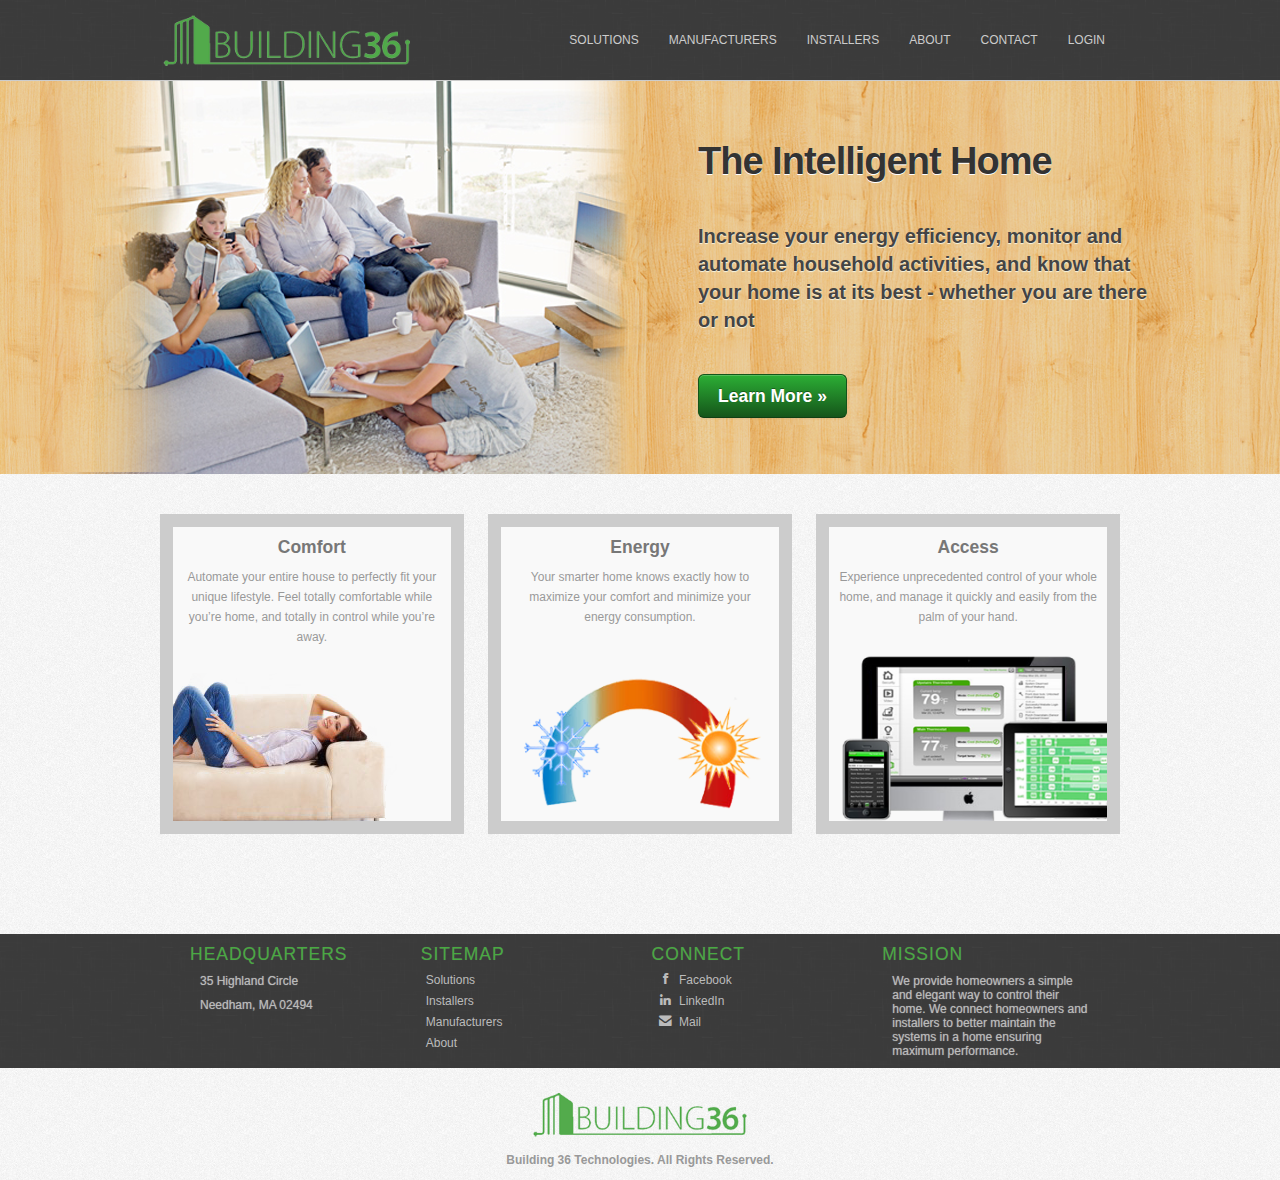
<file: html/index.html>
<!DOCTYPE html>
<meta charset="UTF-8">
<html lang="en">

<head>
	<!--Title and Meta Tags-->
	<title>Building 36 Technologies</title>
	<meta name="description" content="Building 36 Description">
	<meta http-equiv="content-type" content="text/html;charset=UTF-8">
	<meta name="viewport" content="width=device-width,initial-scale=1">
	
	<!--CSS-->
	<link href="../css/bootstrap.min.css" rel="stylesheet" type="text/css" />
	<link rel="stylesheet" href="../css/font-awesome.css">
	<link href="../css/base.css" rel="stylesheet" type="text/css" />	
	<link href="../css/index.css" rel="stylesheet" type="text/css" />	
	<link rel="shortcut icon" href="../img/faviconB36.ico" type="image/x-icon" />
	<!--Header and Footer-->
</head>

<body>
	<div class="header-block"></div>

      <!-- Hero Unit for desktop, hero unit 2 for mobile and tablet -->
      <div class="hero-unit-container">
      	<div class="hero-unit visible-desktop">
				<h1>The Intelligent Home</h1>
				<p>Increase your energy efficiency, monitor and automate household activities, and know that your home is at its best - whether you are there or not</p>
				<p><a class="btn btn-custom-green btn-large" href="solutions.html">Learn More &raquo;</a></p>
		</div>
		<div class="hero-unit2 hidden-desktop">
			<h1>The Intelligent Home</h1>
			<p>Increase your energy efficiency, monitor and automate household activities, and know that your home is at its best - whether you are there or not</p>
			<p><a class="btn btn-custom-green btn-large" href="solutions.html">Learn More &raquo;</a></p>
		</div>
	  </div>

	<div class="container">
      <div class="row-fluid marketing">
      <div class="span4 section">
        <h4>Comfort</h4>
        <p> Automate your entire house to perfectly fit your unique lifestyle. Feel totally comfortable while you’re home, and totally in control while you’re away. </p>
		<img class="comfort-img" src="../img/comfort.png">
      </div>
      <div class="span4 section">
        <h4>Energy</h4>
        <p>Your smarter home knows exactly how to maximize your comfort and minimize your energy consumption.</p>
      	<img class="marketing-img" src="../img/hotcold.png">
      </div>
      <div class="span4 section">
        <h4>Access</h4>
        <p>Experience unprecedented control of your whole home, and manage it quickly and easily from the palm of your hand.</p>
      	<img class="marketing-img" src="../img/imac.png">
      </div>
    </div>
	
	</div>
	
	<div class="footer-block"></div>


	<!--Javascript-->
	<script src="../js/jquery.js" ></script>
	<script src="../js/header.js" ></script>
	<script src="../js/footer.js" ></script>
	<script src="../js/bootstrap.js" type="text/javascript" ></script>
</body>
</html>
</file>
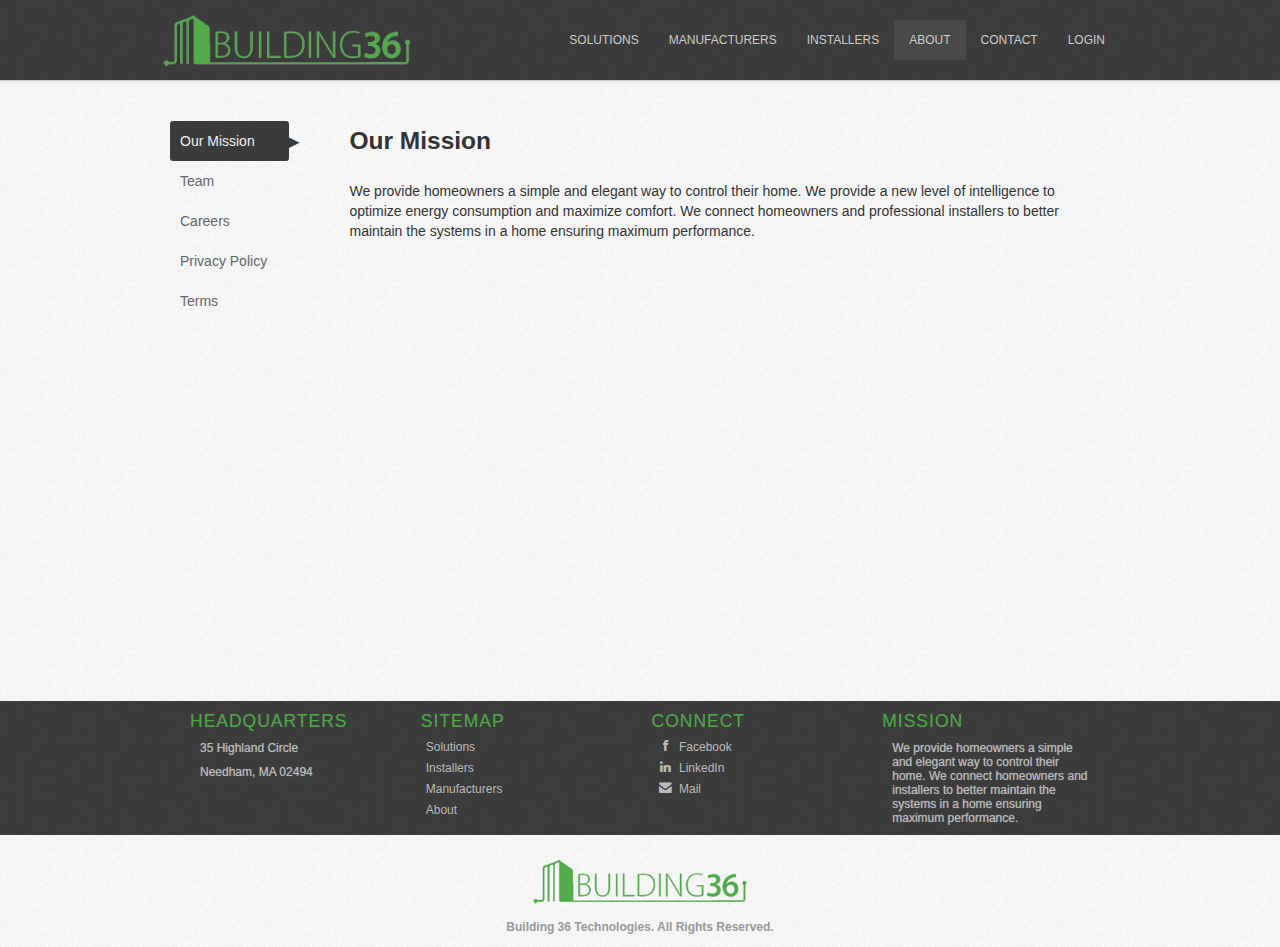
<file: html/about.html>
<!DOCTYPE html>
<meta charset="UTF-8">
<html lang='en'>

<head>
	
	<!--Title and Meta Tags-->
	<title>Building 36 Technologies</title>
	<meta name="description" content="Building 36 Description">
	<meta http-equiv="content-type" content="text/html;charset=UTF-8">
	<meta name="viewport" content="width=device-width,initial-scale=1">
	<link rel="shortcut icon" href="../img/faviconB36.ico" type="image/x-icon" />

	<!--CSS-->
	<link href="../css/bootstrap.min.css" rel="stylesheet" type="text/css" />
	<link rel="stylesheet" href="../css/font-awesome.css">
	<link href="../css/base.css" rel="stylesheet" type="text/css" />	
	<link href="../css/about.css" rel="stylesheet" type="text/css" />	
	<script src="../js/jquery.js" type="text/javascript" ></script>
	<script>
		//Tab Functionality for about pages
		//For this to work, the id of the tab must match
		//the class of the section i.e. tab id='mission so
		//content class='mission'
		$(document).ready(function() {
			$(".sidebar ul li").click(function() {
				if (!($(this).hasClass("active"))) {
					$(".sidebar ul li").removeClass("active");
					$(this).addClass("active");
					toggletabs(this)
				}	
			});
		
		var toggletabs = function toggletabs(handle) {
			var id = $(handle).attr('id');
			var sections = $(".mainbar .section");
			for (var i=0;  i < sections.length; i++) {
				var section = $(sections[i]);
				if (section.hasClass("visible")) {
					section.removeClass("visible");
					section.fadeOut('fast',function() {
						$("."+id).addClass("visible");
						$("."+id).fadeIn();
					
					});
				}		
			}
		}		
		});
	</script>
</head>

<body>
	<div class="header-block abouttag"></div>
	
	<div class="container-fluid">
		<div class="row-fluid">
			<div class="span2 sidebar">
				<ul>
					<li id="mission" class="active"> Our Mission<span> &#x25B6 </span> </li>
					<li id="team"> Team <span> &#x25B6</span></li>
					<li id="careers"> Careers <span> &#x25B6 </span></li>
					<li id="privacy"> Privacy Policy <span> &#x25B6 </span></li>
					<li id="tos"> Terms <span> &#x25B6</span></li>
				</ul>
			</div>
			<div class="span10 mainbar">
				<div class="section mission visible">
					<h3> Our Mission </h3>
					<p> We provide homeowners a simple and elegant way to control their home.  We provide a new level of intelligence to optimize energy consumption and maximize comfort.  We connect homeowners and professional installers to better maintain the systems in a home ensuring maximum performance.</p>
				</div>
				<div class="section team">
					<h3> Our Management Team </h3>
					<div class="team-member row-fluid">
						<div class="span3"> 
							<img src="../img/profilepics/dan.png"/>
						</div>
						<div class="span9 text">
							<h4> Dan Goodman <span> CEO and Cofounder</span></h4>
							<p>After years of working the the HVAC industry, Dan and Craig founded Building 36 determined to help homeowners stop wasting energy on their homes, without sacrificing comfort.</p>

							<p>As the CEO of Building 36, Dan oversees the direction and operation of the company.  Dan is passionate about delivering the best possible experience for homeowners, device manufacturers and professional installers.</p>
							
							<p>Prior to founding Building 36 Technologies, Dan was the CTO of Radio Thermostat Company of America, where he spearheaded the creation of the first broadly adopted internet-enabled thermostats. Dan led all product development and business development efforts to deliver the integrated thermostats to major home improvement retailers, alarm companies, cable operators, and telcos. Dan has over 12 years of experience in wireless home management technology.</p>
							
							<p>Dan holds a bachelors of science degree in Electrical Engineering and Computer Science from the Massachusetts Institute of Technology.</p>
							<div class="links">
								<ul>
									<li><a href="https://www.linkedin.com/pub/dan-goodman/1/519/530"><i class="icon-linkedin"></i></a></li>
								</ul>
							</div>
						</div>
					</div>
					<div class="team-member row-fluid noborder">
						<div class="span3"> 
							<img src="../img/profilepics/craig.png"/>
						</div>
						<div class="span9 text">
							<h4> Craig Heffernan <span> CTO and Cofounder </span></h4>
							<p>As the Chief Technical Officer of Building 36, Craig Heffernan is responsible for ensuring that all of Building 36’s technology is of the highest quality and reliability. He is passionate about developing products that users can trust and rely on.</p>

							<p>Prior to Building 36, Craig was the Director of Engineering at Radio Thermostat Company of America, where he led the design of all embedded systems, including numerous Wi-Fi, Z-Wave, and Zigbee devices, ensured compatibility between all devices, and managed all thermostat architecture operations in China. Craig has over 12 years of experience working in wireless communication and digital engineering.</p>
							
							<p>Craig holds a Master Degree in Computer System Engineering from the University of Southern California, and a bachelor of science degree in Electrical Engineering and Computer Science from the Massachusetts Institute of Technology.</p>
							
							<div class="links">
								<ul>
									<li><a href="https://www.linkedin.com/pub/craig-heffernan/6/2aa/232"><i class="icon-linkedin"></i></a></li>
								</ul>
							</div>
						</div>
					</div>
				</div>
				<div class="section careers">
					<h3> Careers</h3>
					<p> A fun and engaging environment with room to grow and expand your horizons. We are located in Needham, MA twenty minutes outside of Boston.  We are always looking for talented people to join our team.  We have current needs for business development, sales, marketing and numerous software positions.</p>
					<a class="btn btn-custom-green" href="contact.html">Apply</a>
					<!-- 
<div class="job">
						<h4> Back End Engineer <span> <a class="btn btn-custom-green" href="contact.html">Apply</a><span></h4>
						<h5> Description </h5>
						<p> You will work in the main Needham, MA office and be responsible for implementing the back end system of our HVAC system, integrating
						with alarm.com and several other third party platforms</p>
						<h5> Skills Needed</h5>
						<ul>
							<li> 2+ Years Experience with back end development</li>
							<li> Comfortable with jquery, AJAX, python and mySQL</li>
							<li> Masters Degree in Computer Science</li>
						</ul>
					</div>
 -->
				</div>
				<div class="section privacy">
					<h3> Privacy Policy </h3>
					<h5>Our Privacy Mission</h5>
					<p>Building 36 Technologies provides subscribers numerous advanced-technology security and automation services not available anywhere else on the market. We are sensitive to the private nature of the information you provide to us over the internet. Our privacy policy is designed to maximize your ability to protect your personal, private data while at the same time giving you the opportunity to remotely monitor and access your security system. Our mission in implementing this privacy policy is to, first, protect your personal information, and second, use it only to provide you with the highest quality services always for your own benefit and exclusively on your behalf. This policy states our privacy practices for you, the subscriber, and your use of the www.building36.com website, our Mobile site, our Voice Portal, and all interactions between you and Building 36 Technologies. Please read the Privacy Policy carefully.</p>

					<h5>Information Collection and Use</h5>
					<p> Building 36 Technologies collects and stores personally identifiable information about you only when you expressly and knowingly provide it. You provide us basic contact information such as name, address, phone number and email address. When you subscribe to our services, you provide us your personal preferences (e.g., unit description, sensor names) in order for us to personalize your services. However, we do not knowingly collect personal information from children under the age of thirteen.</p>
					<p>We will use your personally identifiable information only to provide you the best possible services - to personalize the services delivered to you or notify you of technical issues or changes in our services. If you opt-in, we may contact you periodically to participate in our market research efforts so that we may improve our services to meet your needs.</p>
					
					<h5>Information Sharing</h5>
					<p> Building 36 Technologies will not disclose your personally identifiable information to any other entity except:
					<ul>
    					<li>to your dealer, the company through which you subscribed to our services. Your dealer has the right to use the information only in conformance with their privacy policy, but your dealer has no right to share the information with any third party not directly servicing your account. Accordingly, if you have any concerns about how your dealer will respect your privacy, please refer to their privacy policy before providing us - and therefore them - with any information.</li>
    					<li>when you have opted in to share the information with the entity.</li>
   						<li>when we need to share the information with an entity who works on our behalf to provide the services. (These entities do not have any right to use the personally identifiable information we provide to them beyond what is necessary to assist us.)</li>
    					<li>in response to a legal order, or when Building 36 Technologies believes you have acted in violation of your dealer's terms of use.</li>
					</ul>
					<p>To be clear, Building 36 Technologies will not provide your personally identifiable information to our advertisers, advertising servers, or advertising agencies.</p>
					<h5>Information Protection</h5>
					<p>Building 36 Technologies has security measures in place to protect the loss, misuse, and alteration of your information. We protect your information through a unique username and password, and we protect certain sensitive communications with our website through server authentication and secure connections.</p>
					<h5>Viewing, Updating, and Deleting Information</h5>
					<p> You may view, update, or delete your personally identifiable information at any time by following the links at www.building36.com to your profile and address book pages. These changes will be immediately made to our records. If you wish to stop notifications, you may do so through the website.

Customers of Building 36 Technologies Dealers: Changes to your user profile will not affect the records of your dealer. You should contact your dealer directly to make changes to its records.</p>
					<h5>Cookies</h5>
					<p>We employ cookie technology to help you move faster through the user interfaces portion of the Service. When you access the Building 36 Technologies user interfaces, we place a cookie on your computer. A cookie is a string of information sent by a user interface and stored on your hard drive or temporarily in your computer's memory. This allows the user interfaces to recognize you as you move through the user interfaces. At your discretion, Building 36 Technologies may store and access cookies on your machine to allow you to bypass the process of re-entering your username each time you access the Building 36 Technologies website.</p>
					<h5>Privacy Policy Changes</h5>
					<p>We may change this Policy at any time and from time to time. Any changes to this Policy will be either posted on our Website and/or made available on request. The most recent version of the Policy is reflected by the version date located below. This Policy is not intended to and does not create any contractual or other legal right in or on behalf of any party.</p>
					<h5>Contact Information</h5>
					<p> If you have any questions, concerns, or suggestions regarding this privacy policy contact us at: info@building36.com</p>
				</div>
				<div class="section tos">
					<h3> Terms of Service </h3>
					<p>Building 36 provides user interfaces for monitoring and controlling security systems. This document sets forth the Terms and Conditions under which you may use the Service. The Service includes this web site, voice site, and mobile site (the "User Interfaces") and the corresponding email and phone notifications known as the Building 36 Network (the "Building 36 Network"). Please read this page carefully. By accessing, browsing or using the Services or downloading any content from the Services, you acknowledge that you have read, understood and agree to be bound by these terms and to comply with all applicable laws and regulations. If you do not agree to these terms, do not access, browse or use the Services or download any content from the Services. We may revise these Terms and Conditions at any time by updating this posting. You should visit this page periodically to review the Terms and Conditions, because they are binding on you. If you violate any of these Terms or Conditions, your permission to use the Service automatically terminates.</p>
					<h5>Scope of Use</h5>
					<p>Building 36 grants you a limited license to access and make personal, non-commercial use of the Services but not to download (other than page caching) or modify it or any portion of it without the express written consent of Building 36. This license does not include: any resale or commercial use of the Services or any content on the Services; any collection or use of any product listings, descriptions or prices; any derivative use of the Services or any content in the Services; any downloading or copying of these Services or any content in these services for the benefit of another person or entity; or any use of data mining, robots or similar data gathering or extraction tools. This Services and the content these Services may not be reproduced, duplicated, copied, sold, resold, visited or otherwise exploited for any commercial purpose without the express written consent of Building 36. You may not frame or utilize framing techniques to enclose any trademark, logo or other proprietary information (including, without limitation, images, text, page layouts or forms) of Building 36 or its affiliates, vendors, contractors, agents or content providers without the express written consent of Building 36. You may not use any meta tags or any other "hidden text" utilizing Building 36 or any of its affiliates' names or trademarks without the express written consent of Building 36. Any unauthorized use or use in excess of one's authorized use terminates the limited license granted by Building 36. In addition, Building 36 may revoke your limited license at any time at its sole and absolute discretion.	
					<h5>Limitation of Liability, Warranty, Dealer Independence</h5>
					<p>Your dealer's service is provided by the Building 36 Providers without warranty and subject to the following limitations of liability: EXCEPT AS LIMITED BY LAW, THE LIABILITY OF THE BUILDING 36 PROVIDERS FOR ANY LOSS OR DAMAGE ARISING OUT OF MISTAKES, OMISSIONS, INTERRUPTIONS, DELAYS, ERRORS, OR DEFECTS IN YOUR DEALER'S SERVICE OR TRANSMISSION OF YOUR DEALER'S SERVICE OR FOR LOSSES OR DAMAGES ARISING OUT OF THE FAILURE OF THE BUILDING 36 PROVIDERS TO MAINTAIN PROPER STANDARDS OF MAINTENANCE AND OPERATIONS SHALL NOT EXCEED THE GREATER OF THE AMOUNT PAID BY THE SUBSCRIBER FOR YOUR DEALER'S SERVICE OR $250.00. NONE OF THE BUILDING 36 PROVIDERS SHALL HAVE ANY LIABILITY FOR ANY MISTAKE, OMISSION, INTERRUPTION OR DEFECT THAT DOES NOT LAST FOR AT LEAST 24 HOURS. NONE OF THE BUILDING 36 PROVIDERS SHALL BE LIABLE FOR ANY MISTAKE, OMISSION, INTERRUPTION, OR DEFECT IN YOUR DEALER'S SERVICE CAUSED BY THE NEGLIGENCE OR WILLFUL ACT OF THE DEALER, SUBSCRIBER, PARTIES OTHER THAN THE BUILDING 36 PROVIDERS, OR WHEN CAUSED BY ACTS OF GOD, FIRE, WAR, RIOTS, GOVERNMENT AUTHORITIES, DEFAULT OF SUPPLIER, OR OTHER CAUSES BEYOND THE CONTROL OF THE BUILDING 36 PROVIDERS, INCLUDING WITHOUT LIMITATION DEFECT IN OR FAILURE OF EQUIPMENT PROVIDED BY YOUR DEALER OR ANY PARTY OTHER THAN THE BUILDING 36 PROVIDERS.
					<h5>Trademarks</h5>	
					<p>Building 36&trade; is a registered service mark of Building 36 Technologies. Unauthorized use of any Building 36 trademark or logo may be a violation of federal and state trademark laws.
					<h5>Copyright</h5>
					<p>The Service is protected by U.S. and international copyright laws. Except for your informational, personal, non-commercial use as authorized above, you may not modify, reproduce or distribute the content, design or layout of the Service, or individual sections of the content, design or layout of the Service or Building 36 logos without our express written permission.
					<h5>Modifications</h5>
					<p>Building 36 reserves the right to modify the Service, and the rules and regulations governing its use, at any time. Modifications will be posted on the Web Site, and users are deemed to be apprised of and bound by any changes to the Service. Building 36 may make changes in the products and/or services described on the Service at any time.
					<h5>Links</h5>
					<p>From time to time, we may post links that will allow you to leave the User Interfaces and, in the future, we may offer links that will allow you to leave the Services. The linked sites are not under the control of Building 36, and the content available on the sites linked to the Service do not necessarily reflect the opinion of Building 36. Building 36 is providing these links as a convenience to you, and access to any other sites linked to the Service is at your own risk. Building 36 assumes no responsibility for the content of such linked sites. The inclusion of any link does not imply a recommendation or endorsement by Building 36 of the linked site.
					<h5>Security</h5>
					<p>You are responsible for maintaining the confidentiality of your login and password, and you are responsible for all uses of your login, password, and PINS, and any and all related charges, whether or not authorized by you.
					<h5>Content</h5>
					<p>The content accessed through the Service is intended to be a general information resource for the subject matter covered, but is provided solely on an "AS IS" and "AS AVAILABLE" basis as noted herein. You are encouraged to confirm the information contained herein with other sources. Building 36 is not engaged in rendering medical, investment, financial, tax, accounting, legal, engineering, or other professional services or advice. If you desire or need such services or advice, you should consult a professional. You should not construe Building 36 publication of this content as an endorsement by Building 36 of the views expressed herein, or any warranty or guarantee of any of these views, opinions or recommendations.
					<h5>Purchases</h5>
					<p>Your commercial dealings with advertisers and/or vendors found on or through the Service (each, a "Vendor"), including payment and delivery of goods or services, and any other terms, conditions, warranties or representations associated with such dealings, are solely between you and such Vendor. You agree that Building 36 shall not be responsible or liable for any loss or damage of any sort incurred as the result of any such dealings or as the result of the presence of such Vendors on the Service.
					<h5>Location</h5>
					<p>The Service is operated by Building 36 from its offices in the United States. Building 36 makes no representation that the information located on the Service is appropriate or available for use in other locations, and access to the Service from territories where the content of the Service may be illegal is prohibited. Those who choose to access the Service from other locations do so on their own initiative and are responsible for compliance with applicable local laws. Any claims relating to the information available on the Service will be governed by the laws of the Commonwealth of Virginia, U.S.A., excluding the application of its conflicts of law rules.
					<h5>Violations and Additional Policies</h5>	
					<p>Building 36 reserves the right to seek all remedies available at law and in equity for violations of these Terms and Conditions, including the right to block access from a particular Internet address or phone number to the Service. Building 36 may terminate this Agreement and/or your access to the Service at any time for any reason or no reason.
				</div>
				
			</div>
		</div>
    </div>
	
	<div class="footer-block"></div>
	
	<!--Javascript-->
	<script src="../js/header.js" ></script>
	<script src="../js/footer.js" ></script>
	<script src="../js/bootstrap.js" type="text/javascript" ></script>
</body>
</html>
</file>
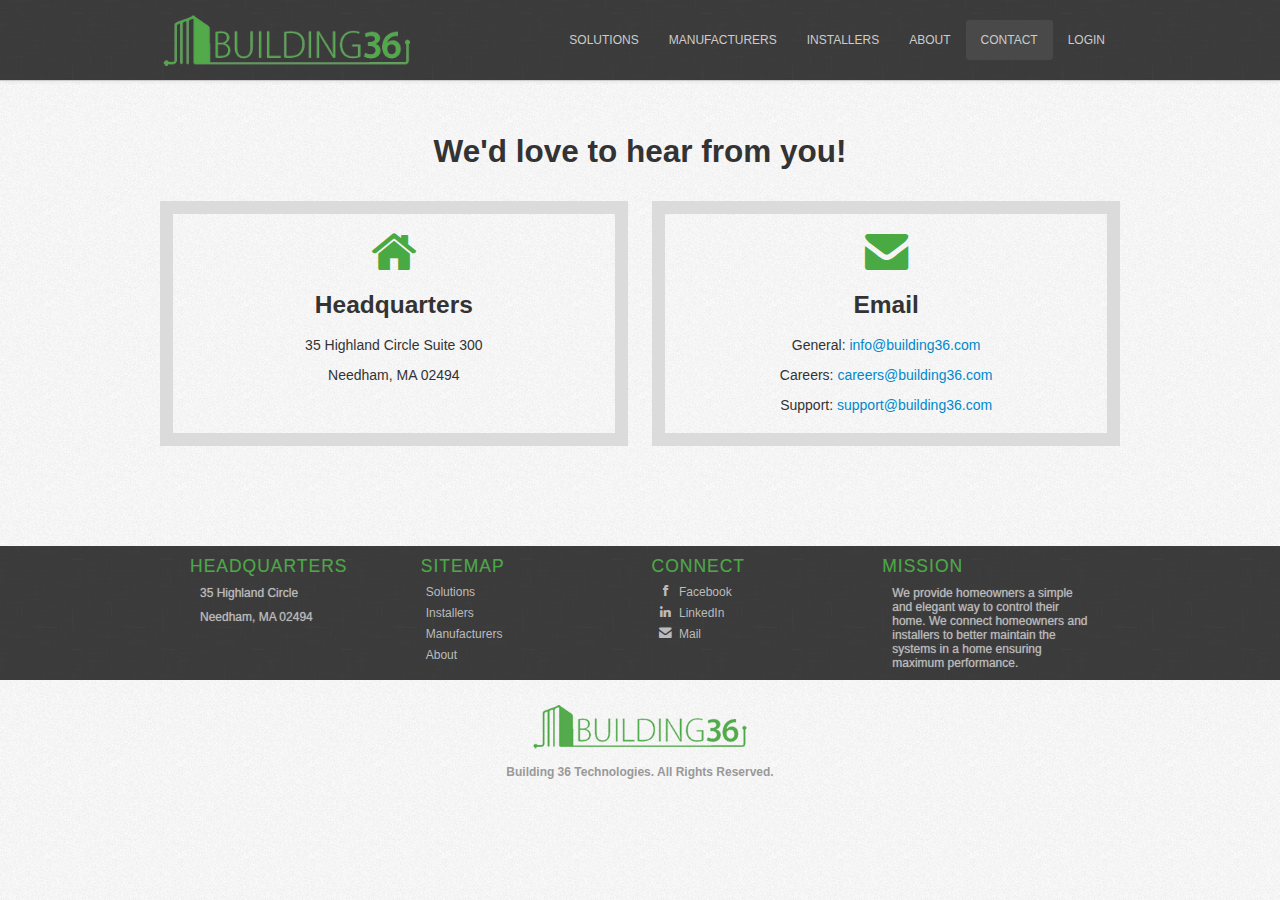
<file: html/contact.html>
<!DOCTYPE html>
<meta charset="UTF-8">
<html lang='en'>

<head>
	
	<!--Title and Meta Tags-->
	<title>Building 36 Technologies</title>
	<meta name="description" content="Building 36 Description">
	<meta http-equiv="content-type" content="text/html;charset=UTF-8">
	<meta name="viewport" content="width=device-width,initial-scale=1">
	<link rel="shortcut icon" href="../img/faviconB36.ico" type="image/x-icon" />

	<!--CSS-->
	<link href="../css/bootstrap.min.css" rel="stylesheet" type="text/css" />
	<link rel="stylesheet" href="../css/font-awesome.css">
	<link href="../css/base.css" rel="stylesheet" type="text/css" />	
	<link href="../css/contact.css" rel="stylesheet" type="text/css" />	

</head>

<body>
	<div class="header-block contacttag"></div>
	
	<div class="container container-custom">
		<h2> We'd love to hear from you!</h2>
		<div class="row-fluid">
			<!--Note that span classes must add up to 12-->
			<div class="span6 infobox">
				<i class="icon-home"></i>
				<h3>Headquarters</h3>
				<p>35 Highland Circle Suite 300</p>
				<p> Needham, MA 02494 </p>
			</div>
			<!-- 
<div class="span4">
				<i class="icon-phone-sign"></i>
				<h3>Phone</h3>
			</div>
 -->
			<div class="span6 infobox">
				<i class="icon-envelope-alt"></i>
				<h3>Email</h3>
				<p>General: <span><a href="mailto:info@building36.com?Subject=Building%2036%20Inquiry">info@building36.com</a></span></p>
				<p>Careers: <span><a href="mailto:careers@building36.com?Subject=Building%2036%20Inquiry">careers@building36.com</a></span></p>
				<p>Support: <span><a href="mailto:support@building36.com?Subject=Building%2036%20Inquiry">support@building36.com</a></span></p>
			</div>
    	</div>
	</div><!-- /.container -->
	
	<div class="footer-block"></div>
	
	<!--Javascript-->
	<script src="../js/jquery.js" type="text/javascript" ></script>
	<script src="../js/bootstrap.js" type="text/javascript" ></script>
	<script src="../js/header.js" ></script>
	<script src="../js/footer.js" ></script>
</body>
</html>
</file>
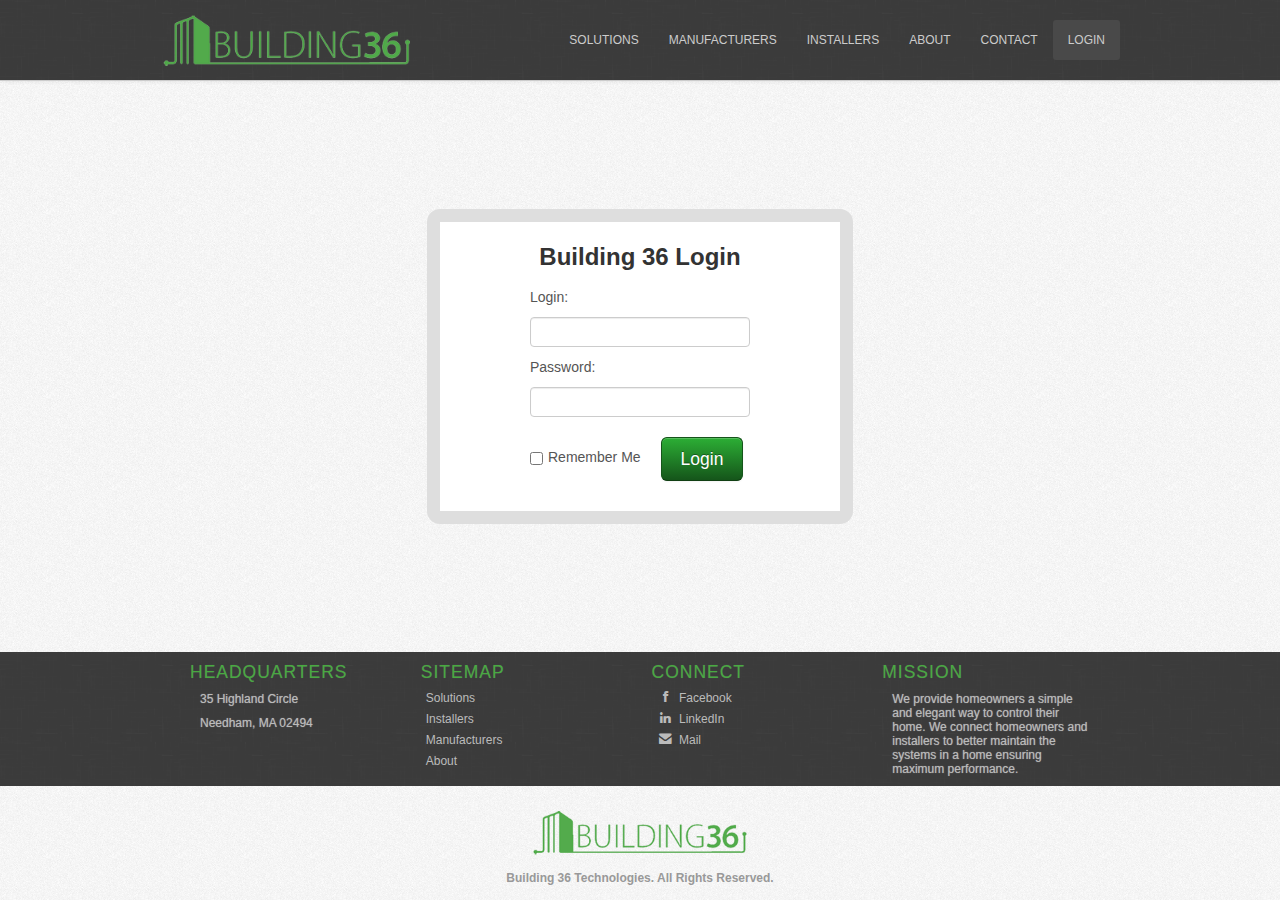
<file: html/login.html>
<!DOCTYPE html>
<meta charset="UTF-8">
<html lang='en'>

<head>
	
	<!--Title and Meta Tags-->
	<title>Building 36 Technologies</title>
	<meta name="description" content="Building 36 Description">
	<meta http-equiv="content-type" content="text/html;charset=UTF-8">
	<meta name="viewport" content="width=device-width,initial-scale=1">
	<link rel="shortcut icon" href="../img/faviconB36.ico" type="image/x-icon" />
	<!--CSS-->
	<link href="../css/bootstrap.min.css" rel="stylesheet" type="text/css" />
	<link rel="stylesheet" href="../css/font-awesome.css">
	<link href="../css/base.css" rel="stylesheet" type="text/css" />	
	<link href="../css/login.css" rel="stylesheet" type="text/css" />	
	
	<!--Alarm.com provided login javascript-->
	<script src="../js/login.js" ></script>
	
</head>

<body>
	
	<div class="header-block logintag"></div>
	
	<div class="login">
		<h2> Building 36 Login </h2>
		<form class="loginform" action="https://www.alarm.com/login.asp" method="POST" name="loginForm" onSubmit="javascript:doLoginTimeChecks();">
			  <input type="hidden" name="JavaScriptTest" value="" />
			  <input type="hidden" name="cookieTest" value="" />
			  <input type="hidden" name="loginFolder" value="http://web.mit.edu/mkates/www/Building36/html/login.html" />
			  <div id="divAlarmMessage"></div> 
			  <script language="javascript">
				  showAlarmLoginMessage()
			  </script>
			  <p>Login:</p>
			  <input type="text" size="15" name="login" id="login" />
			  <p>Password:</p>
			  <input type="password" size="15" name="password" id="password" />
			  
			  <!-- Remember Me (Optional) -->         
			  <input type="checkbox" name="rememberMe" id="rememberMe" onclick="javascript:rememberMeClick()"/> 
			  <div class="rememberme">Remember Me</div>
			  <script language="javascript">
				  LoadRememberedLoginName()
			  </script>
			  <!-- End of Remember Me -->
			 <input type="submit" class="btn btn-custom-green btn-large loginbutton" value="Login" />
	  </form>
	</div><!-- /.login -->

	<div class="footer-block"></div>

	<!--Javascript-->
	<script src="../js/jquery.js" type="text/javascript" ></script>
	<script src="../js/bootstrap.js" type="text/javascript" ></script>
	<script src="../js/header.js" ></script>
		<script src="../js/footer.js" ></script>
</body>
</html>
</file>
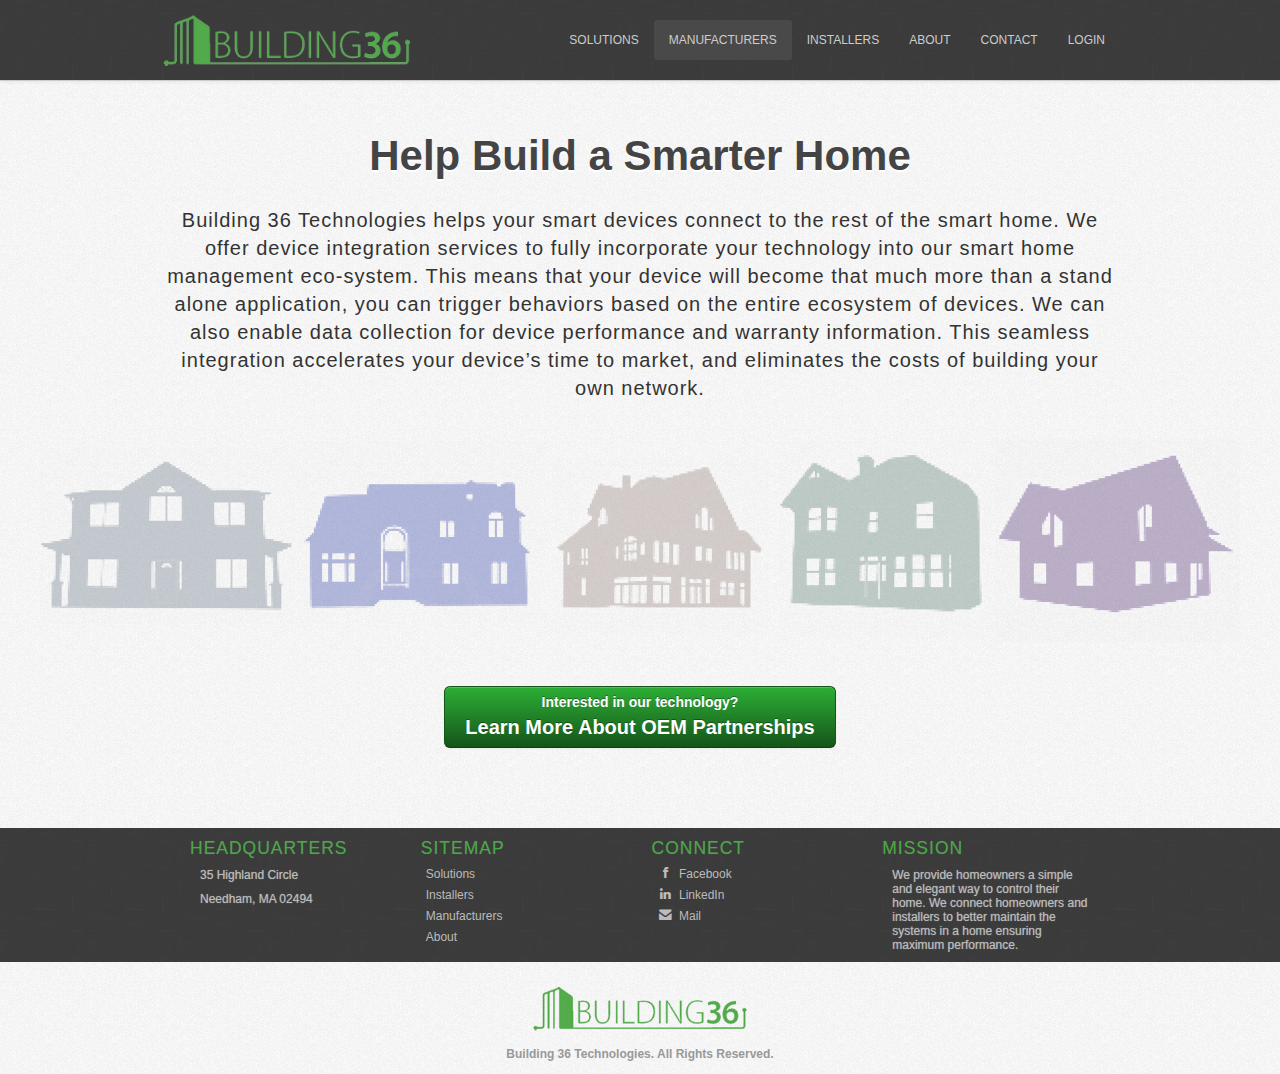
<file: html/manufacturers.html>
<!DOCTYPE html>
<meta charset="UTF-8">
<html lang='en'>

<head>
	
	<!--Title and Meta Tags-->
	<title>Building 36 Technologies</title>
	<meta name="description" content="Building 36 Description">
	<meta http-equiv="content-type" content="text/html;charset=UTF-8">
	<meta name="viewport" content="width=device-width,initial-scale=1">
	<link rel="shortcut icon" href="../img/faviconB36.ico" type="image/x-icon" />
	<!--CSS-->
	<link href="../css/bootstrap.min.css" rel="stylesheet" type="text/css" />
	<link rel="stylesheet" href="../css/font-awesome.css">
	<link href="../css/base.css" rel="stylesheet" type="text/css" />	
	<link href="../css/manufacturers.css" rel="stylesheet" type="text/css" />	

</head>

<body>
	<div class="header-block manutag"></div>
	
	<div class="hero-unit-container">
      	<div class="hero-unit">
				<h2>Help Build a Smarter Home</h2>
				<h4> Building 36 Technologies helps your smart devices connect to the rest of the smart home. We offer device integration services to fully incorporate your technology into our smart home management eco-system. This means that your device will become that much more than a stand alone application, you can trigger behaviors based on the entire ecosystem of devices.  We can also enable data collection for device performance and warranty information. This seamless integration accelerates your device’s time to market, and eliminates the costs of building your own network.</h4>
		</div>
	</div>

	<div class="manu_action">
		<a class="btn btn-large btn-custom-green" href="mailto:oems@building36.com?Subject=Building%2036%20OEM">
		<h5>Interested in our technology?</h5>
		<h6>Learn More About OEM Partnerships</h6>
		</a>
	</div>

	<div class="footer-block"></div>
	
	<!--Javascript-->
	<script src="../js/jquery.js" type="text/javascript" ></script>
	<script src="../js/header.js" ></script>
	<script src="../js/footer.js" ></script>
	<script src="../js/bootstrap.js" type="text/javascript" ></script>
</body>
</html>
</file>
<file: css/base.css>
body {
	background: url("../img/noise_bg.png") repeat;
	padding: 0;
}
.clear {
	clear:both;
}
.centered {
	margin: 0 auto;
}
/* Header Navigation */

.brand img {
	height: 60px;
}
.navbar {
	margin-bottom: 0px;
}
.navbar-inner {
	background: url("../img/green-nav.png") repeat;
	border: none;
	border-radius: 0px;
	color: #49a942;
	border-bottom:1px solid #ccc;
}
.navbar-inner .container {
	max-width: 960px;
	margin: 0 auto;
}

.navbar .nav {
	margin-top: 15px;
}

.navbar .nav > li > a  {
	color: #ccc;
	font-size: 12px;
	font-weight: 500;
	text-shadow: none;
}

.navbar .brand {
	color: #dbdbdb;
	text-shadow: none;
}
.navbar .btn-navbar {
	background: #49a942 repeat;
	margin-top: 25px;
}
.navbar .btn-navbar .icon-bar {
	color: #dbdbdb;
}
.navbar .nav > li > a {
	border-radius: 3px;
	margin: 5px 0;
}
.navbar .nav > li > a:hover {
	color: #49a942;
}
.navbar .nav > li .active {
	background: #494949;
	color: #ccc;
}
.navbar .nav > li .active:hover {
	background: #494949;
	color: #ccc;
}

/* Footer */
.footer_container {
	background: url("../img/green-nav.png") repeat;
	width: 100%;
	margin: 80px 0 20px 0;
}
.footer {
	max-width: 900px;
}

.footer_content h4 {
	color: #49a942;
	font-weight: 300;
	text-shadow: 0 0 1px #555;
	letter-spacing: 1px;
}
.footer_content h5 {
	font-size: 12px;
	line-height: 14px;
	margin-left: 10px;
	color: #bbb;
	font-weight: 300;
	text-shadow: 0 0 1px #999;
}
.footer_content {
	text-align: left;
}
.footer_content ul {
	list-style-type: none;
	margin-top: -5px;
}
.footer_content ul i {
	color: #bbb;
	margin-right: 5px;
}
.footer_content ul li {
	margin-left: -20px;
}

.footer_content ul li a{
	color: #bbb;
	font-size: 12px;
}
.footer_content ul li a:hover{
	color: #49a942;
	text-decoration: none;
}
/* Page Logo */
.page_logo {
	width: 280px;
	margin: 10px auto;
	text-align: center;
}
.page_logo img {
	font-size: 18px;
	color: #aaa;
	width: 220px;
}
.page_logo h4 {
	color: #999;
	font-size: 12px;
}

/*Custom Button Formatting */


/*Reddish button*/

.btn-custom-red { background-color: hsl(0, 69%, 22%) !important; background-repeat: repeat-x; filter: progid:DXImageTransform.Microsoft.gradient(startColorstr="#b42121", endColorstr="#5e1111"); background-image: -khtml-gradient(linear, left top, left bottom, from(#b42121), to(#5e1111)); background-image: -moz-linear-gradient(top, #b42121, #5e1111); background-image: -ms-linear-gradient(top, #b42121, #5e1111); background-image: -webkit-gradient(linear, left top, left bottom, color-stop(0%, #b42121), color-stop(100%, #5e1111)); background-image: -webkit-linear-gradient(top, #b42121, #5e1111); background-image: -o-linear-gradient(top, #b42121, #5e1111); background-image: linear-gradient(#b42121, #5e1111); border-color: #5e1111 #5e1111 hsl(0, 69%, 17%); color: #fff !important; text-shadow: 0 -1px 0 rgba(0, 0, 0, 0.33); -webkit-font-smoothing: antialiased; }
.btn-custom-green { background-color: hsl(124, 59%, 21%) !important; background-repeat: repeat-x; filter: progid:DXImageTransform.Microsoft.gradient(startColorstr="#2cae35", endColorstr="#15551a"); background-image: -khtml-gradient(linear, left top, left bottom, from(#2cae35), to(#15551a)); background-image: -moz-linear-gradient(top, #2cae35, #15551a); background-image: -ms-linear-gradient(top, #2cae35, #15551a); background-image: -webkit-gradient(linear, left top, left bottom, color-stop(0%, #2cae35), color-stop(100%, #15551a)); background-image: -webkit-linear-gradient(top, #2cae35, #15551a); background-image: -o-linear-gradient(top, #2cae35, #15551a); background-image: linear-gradient(#2cae35, #15551a); border-color: #15551a #15551a hsl(124, 59%, 15.5%); color: #fff !important; text-shadow: 0 -1px 0 rgba(0, 0, 0, 0.36); -webkit-font-smoothing: antialiased; }
</file>
<file: css/index.css>
.hero-unit-container {
	width: 100%;
	background: url("../img/wood.png") repeat;
	padding: 0;
	margin: 0;
}

.hero-unit {
	padding-top: 15px;
	max-width: 1200px;
	height: 318px;
	margin: 0 auto 40px auto;
	background: none;
	background: url("../img/fireplace.png") center no-repeat;
}

/*Hero-Unit 2 is for the mobile formatting */

.hero-unit2 {
	text-align: center;
	margin: 0 auto 20px auto;
	background: url("../img/wood.png") repeat;
	padding: 30px 10px;
}
.hero-unit2 p {
	font-size: 20px;
}

.hero-unit h1 {
	margin-bottom: 10px;
	height: 46px;
	margin-left: 55%;
	font-family: "proxima-nova-1","proxima-nova-2",Helvetica,Arial,sans-serif;
    font-size: 38px;
    font-weight: 900;
    line-height: 50px;
    padding-bottom: 0px;
    padding-top: 30px;
    text-shadow: 0 1px white;
}
.hero-unit p {
	margin: 40px 0 30px 0;
	margin-left: 55%;
	line-height: 28px;
	max-width: 450px;
	font-weight: 900;
	font-size: 20px;
	color: #444;
	text-shadow: 0 1px 1px #f6f6e4;
}
.hero-unit2 h1,.hero-unit2 p {
	margin: 30px 0 20px 0;
}
.marketing {
	max-width: 960px;
	margin: 0 auto;
}
.section {
	text-align: center;
	margin:  0 0px 20px 0px;
	border: 13px solid #ccc;
	overflow: hidden;
	max-height: 320px;
	background: #f9f9f9;
}
.section h4 {
	color: #777;
}
.section p {
	font-size: 12px;
	padding: 0 10px;
	color: #999;
}
.comfort-img {
	float: left;
}
</file>
<file: css/about.css>
.container-fluid {
	max-width: 960px;
	margin: 30px auto;
}
.section {
	display: none;
}
.mission {
	display: block;
}
.container-fluid .row-fluid .sidebar {
	margin: 0 0 30px 0;
	padding: 10px 10px 0 10px;
}

.sidebar ul {
	list-style-type: none;
	padding: 0px 0 0px 0px;
	margin: 0;
}
.sidebar ul li:hover {
	background: #ddd;
	border-radius: 3px;
	cursor: pointer;
}

.sidebar ul .active {
	background: #3b3b3b;
	color: #eee;
	border-radius: 3px;	
}
.sidebar ul .active:hover {
	background: #3b3b3b;
	color: white;
	border-radius: 3px;	
}
.sidebar ul li span {
	display: none;
}
.sidebar ul .active span {
	float: right;	
	display: inline;
	font-size: 24px;
	margin-right: -10px;
	margin-top: 0px;
	color: #3b3b3b;
}
.sidebar ul li {
	padding: 10px 0 10px 10px;
	margin: 0;
	color: #666;
}

.container-fluid .row-fluid .mainbar {
	margin: 0 0 0px 0;
	padding: 0 10px 0 10px;
}
/*Main Content*/
.section {
	padding: 0 20px 0 40px;
	min-height: 500px;
}
.section p {
	padding: 10px 0;
}
.team-member {
	margin: 25px 0 25px 0;
	border-bottom: 1px solid #ddd;
}
.noborder {
	border: none;
}
.missionimg {
	text-align: center;
}
.team-member h4 span {
	font-size:14px;
	color: #888;
	float: right;
}
.team-member .span3 {
	text-align: center;
	margin: 20px 0;
}
.team-member .span3 img {
	margin-top: -20px;
}

.team-member .text p {
	color: #444;
}
.team-member .links ul{
	list-style-type: none;
	margin: 0 0 20px 0;
	padding: 0;
}
.team-member .links ul li{
	display: inline;
	margin: 0 5px 0 0px;
}
.team-member .links ul li a{
	font-size: 24px;
	border-radius: 3px;
	background: #323c61;
	color: white;
}
.team-member .links ul li a:hover{
	text-decoration: none;
	color: #9ddbff;
}
.job {
	border: 7px solid rgba(0, 0, 0, 0.05);
	padding: 10px 10px 20px 10px;
	margin: 20px 0;
}
.job h4 span {
	float: right;
	margin-right: 7px;
	margin-top: -4px;
}
.job h4 {
	margin-bottom: 30px;
}
 
.privacy h3 {
	margin-bottom: 30px;
}
</file>
<file: css/contact.css>
.container-custom {
	margin: 40px auto;
	max-width: 960px;
	text-align: center;
}
.container-custom h2 {
	margin-bottom: 30px;
}
.container-custom .infobox {
	border: 13px solid #dbdbdb;
	min-height: 245px;
	padding-top: 30px;
	margin-bottom: 20px;
}
.container-custom .infobox i {
	font-size: 48px;
	color: #49a942;
}
</file>
<file: css/login.css>
.login {
	max-width: 400px;
	min-height: 280px;
	background: #fff;
	margin: 10% auto;
	border-radius: 13px;
	border:13px solid #dedede;
	text-align: center;
}	
#divAlarmMessage {
	line-height: 14px;
	font-size: 12px;
	text-align: center;
	color: red;
}
.login h2 {
	font-size: 24px;
	margin-top: 15px;
}
.loginform {
	max-width: 220px;
	text-align: left;
	margin: 0 auto;
	color: #555;
}
.loginbutton {
	margin-left: 20px;
	margin-top: 10px;
	margin-bottom: 30px;
}
.rememberme {
	float: left;
	margin-left: 5px;
	margin-top: 20px;
}
#rememberMe {
	float: left;
	margin-top: 25px;
}
</file>
<file: css/manufacturers.css>
.hero-unit-container {
	width: 100%;
	padding: 0;
	margin: 0;
	text-align: center;
}

.hero-unit {
	padding-top: 15px;
	padding-bottom: 200px;
	max-width: 1200px;
	min-height: 350px;
	margin: 0 auto 40px auto;
	background: none;
	background: url("../img/homes_faded.png") center bottom no-repeat;
}
.hero-unit h2 {
	color: #444;
    font-size: 42px;
    line-height: 50px;
    padding-bottom: 0px;
    padding-top: 10px;
    text-shadow: 0 2px white;
	margin: 25px 0;
}
.hero-unit h4 {
	font-weight: 100;
	letter-spacing: 1px;
	color: #333;
	font-size: 20px;
	line-height: 28px;
	max-width: 960px;
	margin: 0 auto;
}
.manu_action {
	max-width: 960px;
	text-align: center;
	margin: 0 auto;
}

.manu_info {
	max-width: 960px;
	margin: 15px auto;
	border:1px solid red;
	height: 400px;
}
	
.manu_action a {
	padding: 0 20px;
	margin: 0;
}
.manu_action h5 {
	font-weight: 900;
	font-size: 14px;
	line-height: 10px;
}

.manu_action h6 {
	font-size: 20px;
}
</file>
